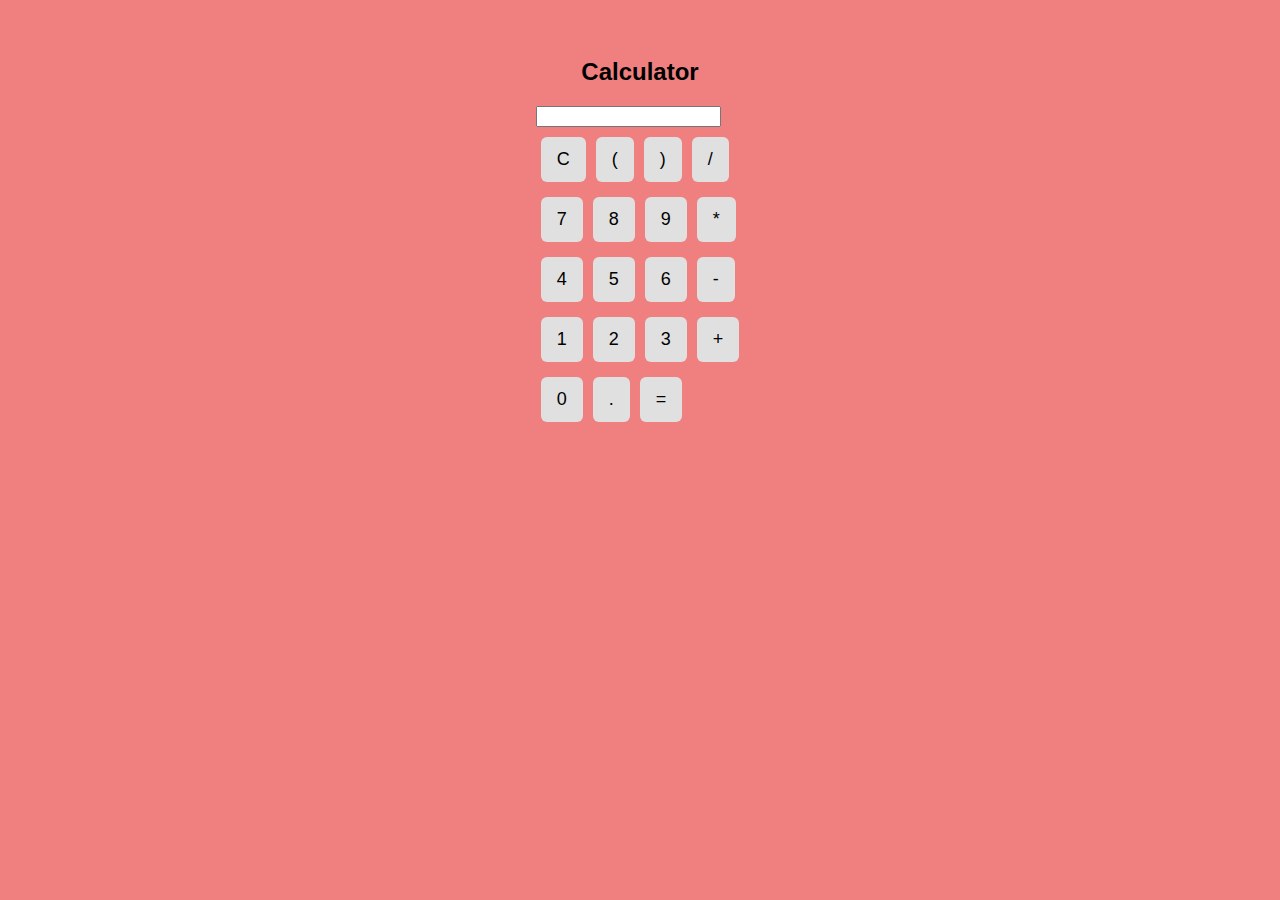
<file: Calculator/index.html>
<!DOCTYPE html>
<html>
<head>
  <title>Simple Calculator</title>
  <link rel="stylesheet" href="style.css">
</head>
<body>
   <h2>Calculator</h2>
  <div class="calculator">
    <input type="text" id="display" readonly>

    <div class="row">
      <button onclick="clearDisplay()">C</button>
      <button onclick="appendToDisplay('(')">(</button>
      <button onclick="appendToDisplay(')')">)</button>
      <button onclick="appendToDisplay('/')">/</button>
    </div>

    <div class="row">
      <button onclick="appendToDisplay('7')">7</button>
      <button onclick="appendToDisplay('8')">8</button>
      <button onclick="appendToDisplay('9')">9</button>
      <button onclick="appendToDisplay('*')">*</button>
    </div>

    <div class="row">
      <button onclick="appendToDisplay('4')">4</button>
      <button onclick="appendToDisplay('5')">5</button>
      <button onclick="appendToDisplay('6')">6</button>
      <button onclick="appendToDisplay('-')">-</button>
    </div>

    <div class="row">
      <button onclick="appendToDisplay('1')">1</button>
      <button onclick="appendToDisplay('2')">2</button>
      <button onclick="appendToDisplay('3')">3</button>
      <button onclick="appendToDisplay('+')">+</button>
    </div>

    <div class="row">
      <button onclick="appendToDisplay('0')">0</button>
      <button onclick="appendToDisplay('.')">.</button>
      <button class="equal" onclick="calculate()">=</button>
    </div>
  </div>

  <script src="script.js"></script>
</body>
</html>
</file>
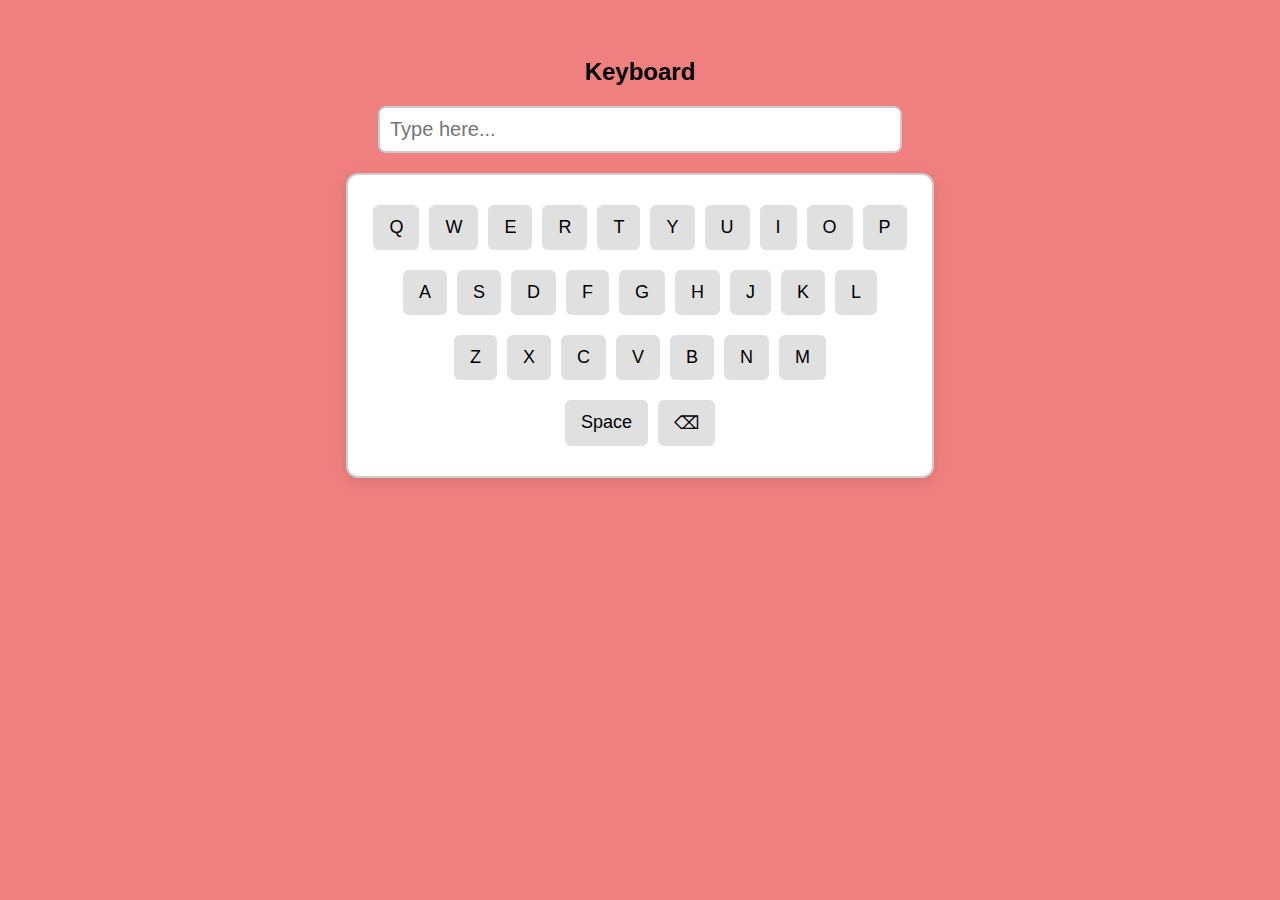
<file: keyboard/index.html>
<!DOCTYPE html>
<html>
<head>
  <title>Virtual Keyboard</title>
  <link rel="stylesheet" href="style.css">
</head>
<body>

  <h2>Keyboard</h2>

  <input type="text" id="textDisplay" placeholder="Type here..." readonly>
  <div class="keyboard-box">
    <div class="keyboard">
      <div class="row">
        <button onclick="pressKey('Q')">Q</button>
        <button onclick="pressKey('W')">W</button>
        <button onclick="pressKey('E')">E</button>
        <button onclick="pressKey('R')">R</button>
        <button onclick="pressKey('T')">T</button>
        <button onclick="pressKey('Y')">Y</button>
        <button onclick="pressKey('U')">U</button>
        <button onclick="pressKey('I')">I</button>
        <button onclick="pressKey('O')">O</button>
        <button onclick="pressKey('P')">P</button>
      </div>

      <div class="row">
        <button onclick="pressKey('A')">A</button>
        <button onclick="pressKey('S')">S</button>
        <button onclick="pressKey('D')">D</button>
        <button onclick="pressKey('F')">F</button>
        <button onclick="pressKey('G')">G</button>
        <button onclick="pressKey('H')">H</button>
        <button onclick="pressKey('J')">J</button>
        <button onclick="pressKey('K')">K</button>
        <button onclick="pressKey('L')">L</button>
      </div>

      <div class="row">
        <button onclick="pressKey('Z')">Z</button>
        <button onclick="pressKey('X')">X</button>
        <button onclick="pressKey('C')">C</button>
        <button onclick="pressKey('V')">V</button>
        <button onclick="pressKey('B')">B</button>
        <button onclick="pressKey('N')">N</button>
        <button onclick="pressKey('M')">M</button>
      </div>

      <div class="row">
        <button onclick="pressKey(' ')">Space</button>
        <button onclick="backspace()">⌫</button>
      </div>
    </div>
  </div>

  <script src="script.js"></script>
</body>
</html>
</file>
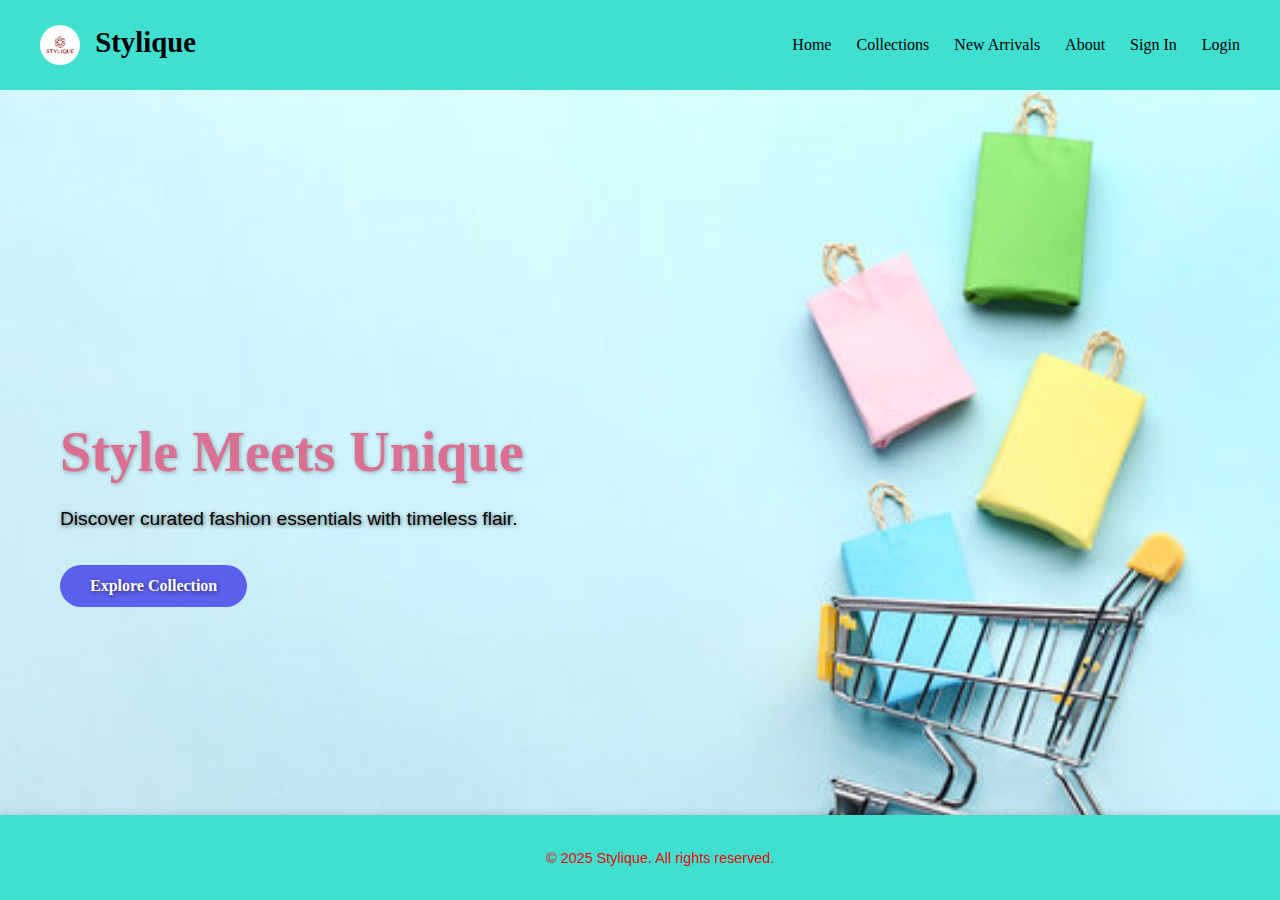
<file: online shopping webpage/index.html>
<!DOCTYPE html>
<html lang="en">
<head>
  <title>Stylique Style Meets Unique</title>
  <link rel="stylesheet" href="style.css" />

</head>
<body>

 <header>
  <div class="logo">
    <img src="logo.jpeg" alt="Stylique Logo" style="height: 40px; width: 40px; border-radius: 50%; object-fit: cover; vertical-align: middle;">
    <span style="margin-left: 8px; font-weight: bold; color: block;">Stylique</span>
  </div>
  <nav>
    <ul>
      <li><a href="#">Home</a></li>
      <li><a href="#">Collections</a></li>
      <li><a href="#">New Arrivals</a></li>
      <li><a href="#">About</a></li>
      <li><a href="#">Sign In</a></li>
      <li><a href="#">Login</a></li>
    </ul>
  </nav>
</header>



 <section class="hero">
  <div class="hero-text">
    <h1>Style Meets Unique</h1>
    <p>Discover curated fashion essentials with timeless flair.</p>
    <a href="#" class="btn">Explore Collection</a>
  </div>
</section>


  
  <footer>
    <p>&copy; 2025 Stylique. All rights reserved.</p>
  </footer>

</body>
</html>
</file>
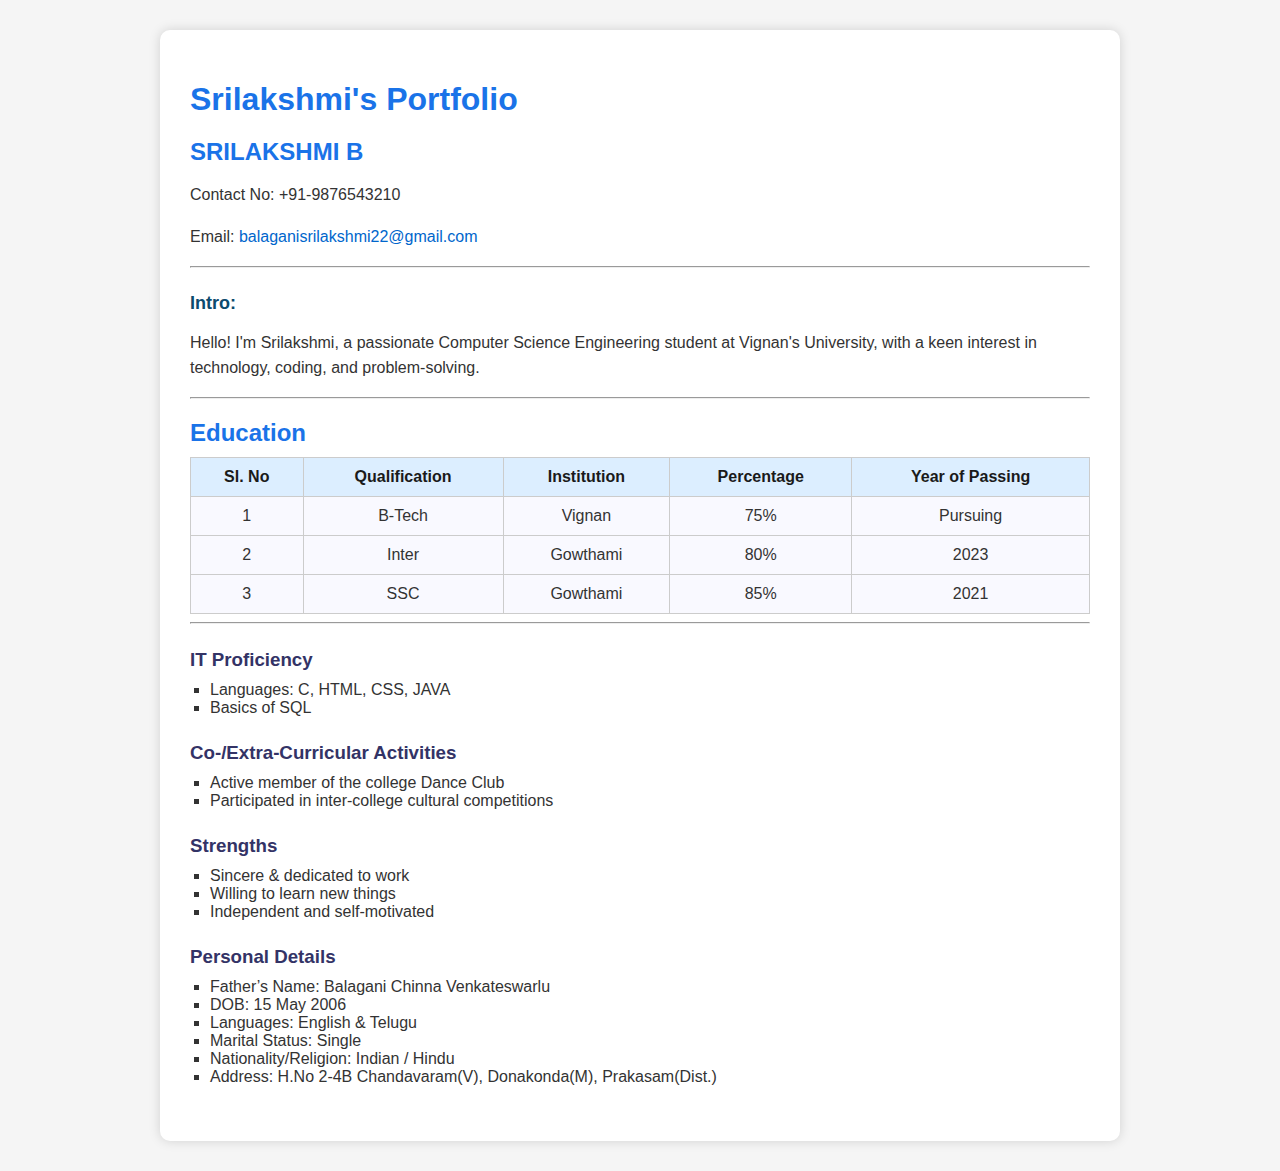
<file: resume/index.html>
<!DOCTYPE html>
<html lang="en">
<head>
  <meta charset="UTF-8">
  <title>Srilakshmi's Portfolio</title>
  <link rel="stylesheet" href="style.css">
</head>
<body>
  <div class="resume">
    <h1>Srilakshmi's Portfolio</h1>
    <h2>SRILAKSHMI B</h2>
    <p>Contact No: +91-9876543210</p>
    <p>Email: <a href="mailto:balaganisrilakshmi22@gmail.com">balaganisrilakshmi22@gmail.com</a></p>

    <div class="container">
      <hr>
      <h3 class="box">Intro:</h3>
      <p>Hello! I'm Srilakshmi, a passionate Computer Science Engineering student at Vignan's University, with a keen interest in technology, coding, and problem-solving.</p>
      <hr>

      <h2>Education</h2>
      <table>
        <tr>
          <th>Sl. No</th>
          <th>Qualification</th>
          <th>Institution</th>
          <th>Percentage</th>
          <th>Year of Passing</th>
        </tr>
        <tr>
          <td>1</td>
          <td>B-Tech</td>
          <td>Vignan</td>
          <td>75%</td>
          <td>Pursuing</td>
        </tr>
        <tr>
          <td>2</td>
          <td>Inter</td>
          <td>Gowthami</td>
          <td>80%</td>
          <td>2023</td>
        </tr>
        <tr>
          <td>3</td>
          <td>SSC</td>
          <td>Gowthami</td>
          <td>85%</td>
          <td>2021</td>
        </tr>
      </table>
      <hr>

      <section>
        <h3>IT Proficiency</h3>
        <ul>
          <li>Languages: C, HTML, CSS, JAVA</li>
          <li>Basics of SQL</li>
        </ul>
      </section>

      <section>
        <h3>Co-/Extra-Curricular Activities</h3>
        <ul>
          <li>Active member of the college Dance Club</li>
          <li>Participated in inter-college cultural competitions</li>
        </ul>
      </section>

      <section>
        <h3>Strengths</h3>
        <ul>
          <li>Sincere & dedicated to work</li>
          <li>Willing to learn new things</li>
          <li>Independent and self-motivated</li>
        </ul>
      </section>

      <section>
        <h3>Personal Details</h3>
        <ul>
          <li>Father’s Name: Balagani Chinna Venkateswarlu</li>
          <li>DOB: 15 May 2006</li>
          <li>Languages: English & Telugu</li>
          <li>Marital Status: Single</li>
          <li>Nationality/Religion: Indian / Hindu</li>
          <li>Address: H.No 2-4B Chandavaram(V), Donakonda(M), Prakasam(Dist.)</li>
        </ul>
      </section>
    </div>
  </div>
</body>
</html>
</file>
<file: Calculator/style.css>
body {
  font-family: Arial, sans-serif;
  background-color: lightcoral;
  display: flex;
  flex-direction: column;
  align-items: center;
  padding: 30px;
}

h2 {
  margin-bottom: 20px;
}

#textDisplay {
  width: 80%;
  max-width: 500px;
  font-size: 20px;
  padding: 10px;
  margin-bottom: 20px;
  border: 2px solid #ccc;
  border-radius: 8px;
}
.keyboard-box {
  background-color: #ffffff;
  padding: 20px;
  border: 2px solid #ccc;
  border-radius: 12px;
  box-shadow: 0 5px 15px rgba(0, 0, 0, 0.1);
}
.keyboard {
  display: flex;
  flex-direction: column;
  align-items: center;
}

.row {
  display: flex;
  margin: 5px 0;
}

button {
  margin: 5px;
  padding: 12px 16px;
  font-size: 18px;
  border: none;
  border-radius: 6px;
  background-color: #e0e0e0;
  cursor: pointer;
  transition: background-color 0.2s;
}

button:hover {
  background-color: #cfcfcf;
}

button:active {
  background-color: #bcbcbc;
}
.row button:first-child[onclick*="' ']"] {
  flex: 1;
}
</file>
<file: keyboard/style.css>
body {
  font-family: Arial, sans-serif;
  background-color: lightcoral;
  display: flex;
  flex-direction: column;
  align-items: center;
  padding: 30px;
}

h2 {
  margin-bottom: 20px;
}

#textDisplay {
  width: 80%;
  max-width: 500px;
  font-size: 20px;
  padding: 10px;
  margin-bottom: 20px;
  border: 2px solid #ccc;
  border-radius: 8px;
}
.keyboard-box {
  background-color: #ffffff;
  padding: 20px;
  border: 2px solid #ccc;
  border-radius: 12px;
  box-shadow: 0 5px 15px rgba(0, 0, 0, 0.1);
}
.keyboard {
  display: flex;
  flex-direction: column;
  align-items: center;
}

.row {
  display: flex;
  margin: 5px 0;
}

button {
  margin: 5px;
  padding: 12px 16px;
  font-size: 18px;
  border: none;
  border-radius: 6px;
  background-color: #e0e0e0;
  cursor: pointer;
  transition: background-color 0.2s;
}

button:hover {
  background-color: #cfcfcf;
}

button:active {
  background-color: #bcbcbc;
}
.row button:first-child[onclick*="' ']"] {
  flex: 1;
}
</file>
<file: online shopping webpage/style.css>
header {
  display: flex;
  justify-content: space-between;
  align-items: center;
  padding: 20px 40px;
  background-color: turquoise; 
  box-shadow: 0 2px 10px rgba(0, 0, 0, 0.05);
}
.logo {
  font-size: 1.8rem;
  font-weight: bold;
  color: black; 
}
nav ul {
  display: flex;
  gap: 25px;
  list-style: none;
}
nav a {
  text-decoration: none;
  color: black;
  font-weight: 500;
  font-size: 1rem;
  transition: color 0.3s;
}
nav a:hover {
  color: black; 
}
.hero-text h1 {
  font-size: 3.5rem;
  color: palevioletred; 
  font-family: 'Playfair Display', serif;
  margin-bottom: 20px;
  text-shadow: 1px 1px 4px rgba(0, 0, 0, 0.3);
}

.hero-text p {
  font-size: 1.2rem;
  color: black;
  line-height: 1.6;
  margin-bottom: 30px;
  font-family: 'Open Sans', sans-serif;
}
.btn {
  display: inline-block;
  padding: 12px 30px;
  background-color: #5D5FEF;
  color: white;
  text-decoration: none;
  font-weight: bold;
  border-radius: 30px;
  font-size: 1rem;
  transition: background-color 0.3s ease;
}
.btn:hover {
  background-color: red;
}

footer {
  background-color: #f4f4f4;
  color: #777;
  text-align: center;
  padding: 20px;
  font-size: 0.9rem;
  font-family: 'Open Sans', sans-serif;
}
html, body {
  height: 100%;
  margin: 0;
}
body {
  display: flex;
  flex-direction: column;
  min-height: 100vh;
}
main, .hero, .collections {
  flex-grow: 1;
}
footer {
  background-color: #f4f4f4;
  color: #777;
  text-align: center;
  padding: 20px;
  font-size: 0.9rem;
  font-family: 'Open Sans', sans-serif;
}
footer {
  position: fixed;
  bottom: 0;
  left: 0;
  width: 100%;
  background-color: #f4f4f4;
  color: #777;
  text-align: center;
  padding: 20px;
  font-size: 0.9rem;
  font-family: 'Open Sans', sans-serif;
  box-shadow: 0 -2px 5px rgba(0,0,0,0.1);
}
footer {
  background-color: turquoise;
  color: red;
}


.hero {
  background: url('img5.jpeg') no-repeat center center/cover;
  height: 85vh; /* Adjust height as needed */
  display: flex;
  align-items: center;
  justify-content: flex-start;
  padding-left: 60px;
  color: #fff;
  text-shadow: 1px 1px 4px rgba(0, 0, 0, 0.6);
}

.hero {
  background-image: url('img5.jpeg');
  background-size: cover;
  background-position: center;
  background-repeat: no-repeat;
  height: 85vh;
  display: flex;
  align-items: center;
  justify-content: flex-start;
  padding-left: 60px;
  color: #fff;
}
</file>
<file: resume/style.css>
body {
  font-family: 'Segoe UI', Tahoma, Geneva, Verdana, sans-serif;
  background-color: #f5f5f5;
  color: #333;
  margin: 0;
  padding: 30px;
}


.resume {
  max-width: 900px;
  margin: auto;
  background-color: #ffffff;
  padding: 30px;
  border-radius: 10px;
  box-shadow: 0 0 12px rgba(0, 0, 0, 0.15);
}

h1{
    color: #1a73e8;
   margin-bottom: 10px;
}

h2 {
  color: #1a73e8;
  margin-bottom: 10px;
}

h3 {
  color: #333366;
  margin-top: 25px;
  margin-bottom: 10px;
}

.box {
  font-size: 18px;
  color: #0c4a6e;
}

p {
  line-height: 1.6;
}

a {
  color: #0066cc;
  text-decoration: none;
}


table {
  width: 100%;
  border-collapse: collapse;
  margin-top: 10px;
  background-color: #f9f9ff;
}

th, td {
  border: 1px solid #ccc;
  padding: 10px;
  text-align: center;
}

th {
  background-color: #dceeff;
  color: #1a1a1a;
  font-weight: bold;
}

ul {
  list-style: square;
  padding-left: 20px;
  margin-top: 10px;
}


section {
  margin-bottom: 25px;
}


@media screen and (max-width: 600px) {
  table, thead, tbody, th, td, tr {
    display: block;
  }

  th {
    background-color: #1a73e8;
    color: white;
    text-align: left;
  }

  td {
    text-align: left;
    padding-left: 50%;
    position: relative;
  }

  td::before {
    content: attr(data-label);
    position: absolute;
    left: 10px;
    top: 10px;
    font-weight: bold;
    white-space: nowrap;
  }
}
</file>
